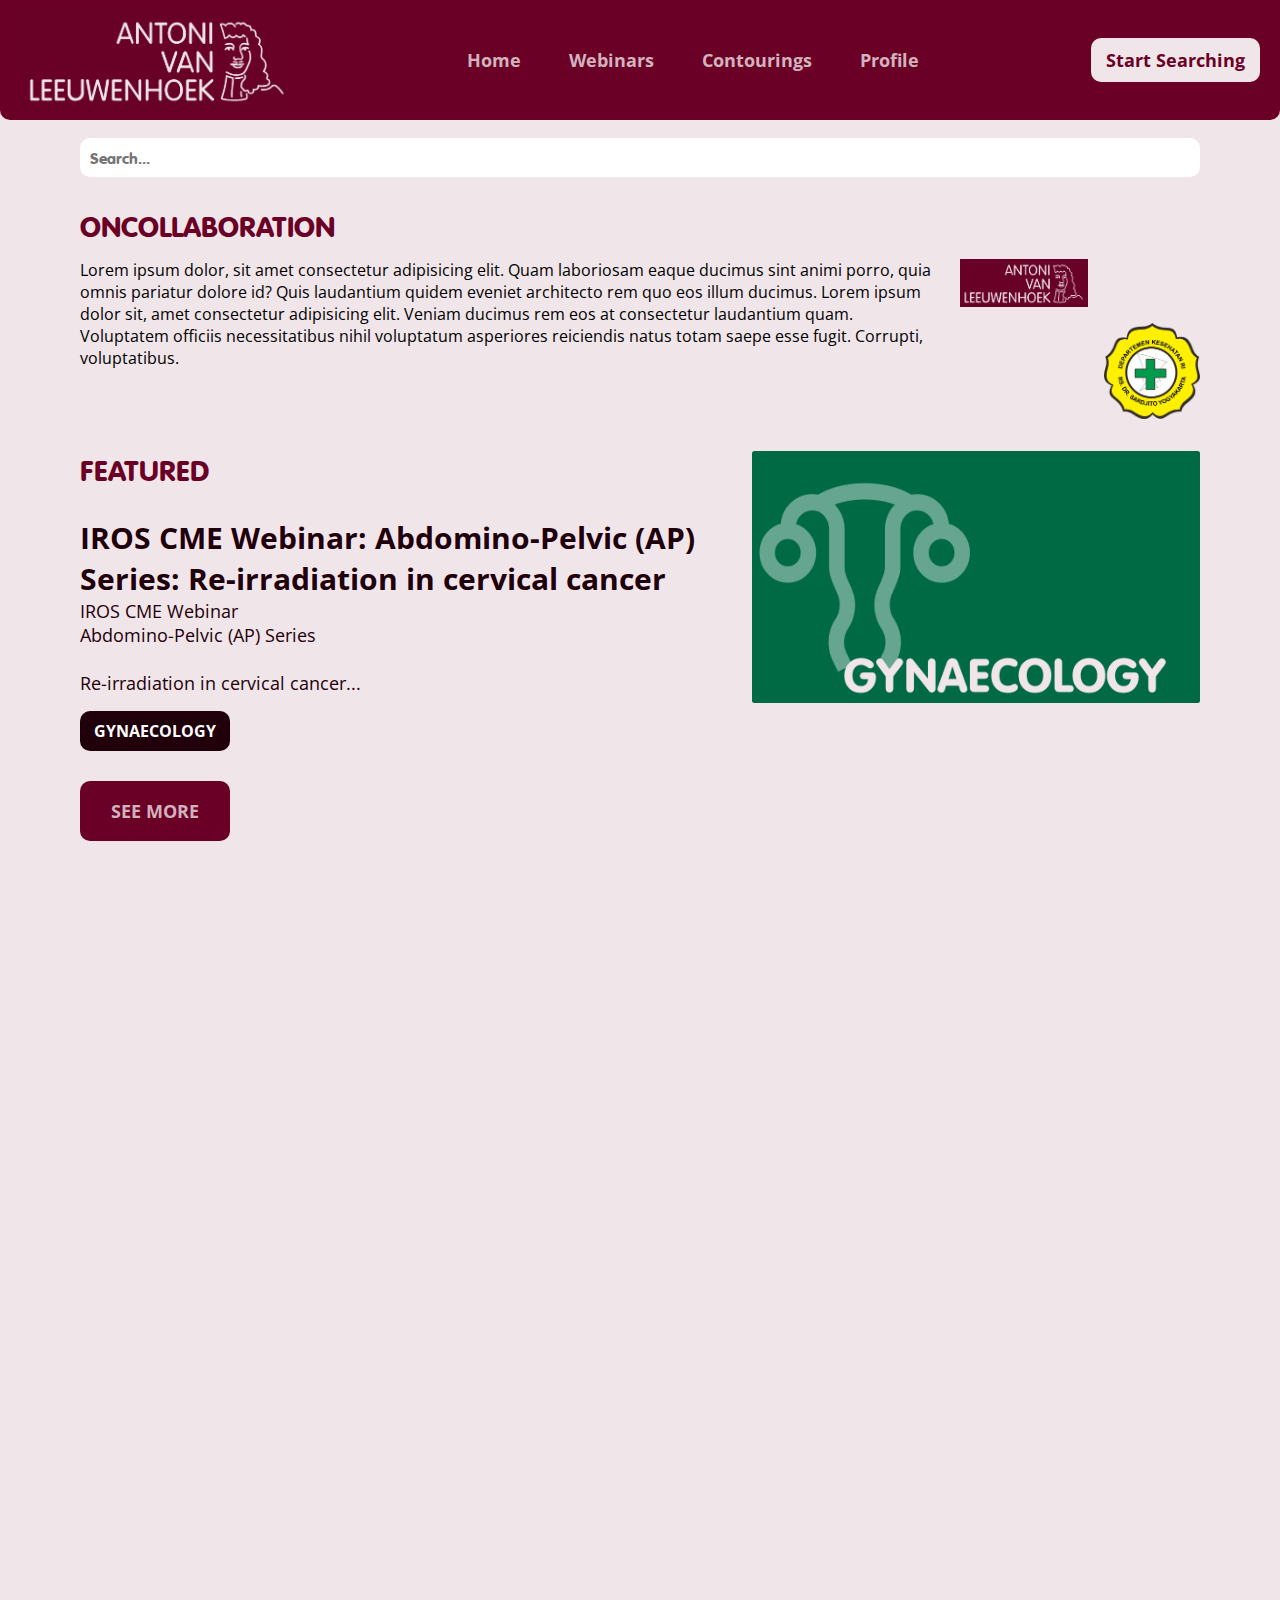
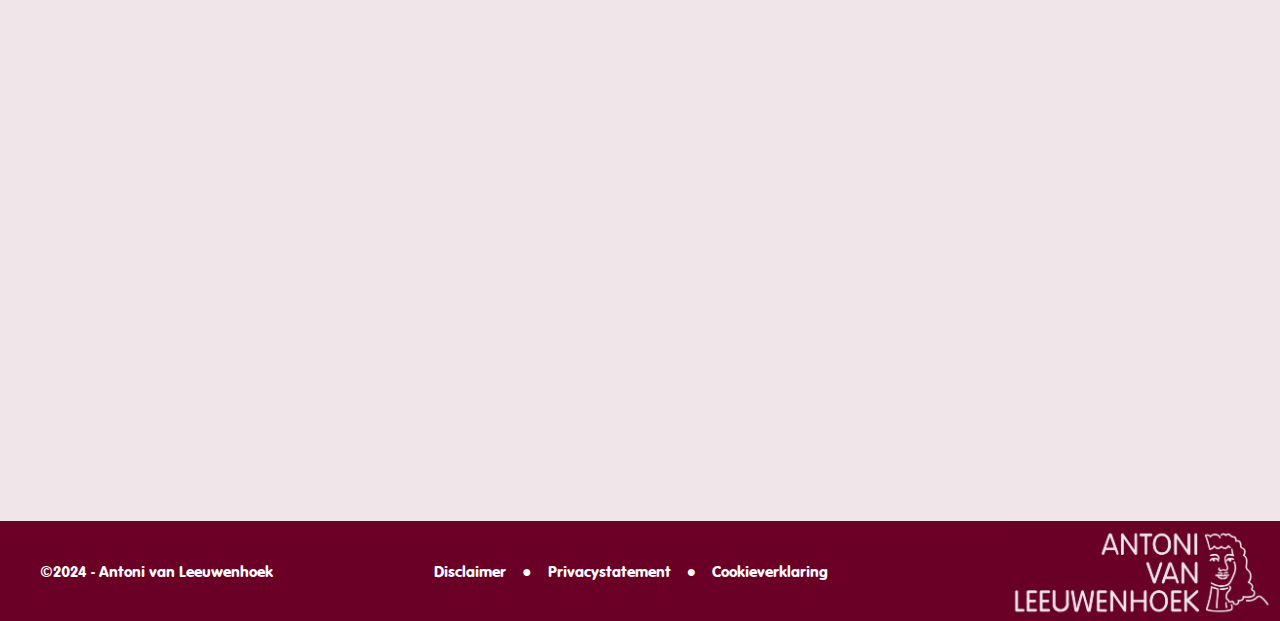
<file: index.html>
<!DOCTYPE html>
<html lang="nl">
  <head>
    <meta charset="UTF-8" />
    <meta name="viewport" content="width=device-width, initial-scale=1.0" />
    <title>Oncollaboration</title>
    <link rel="stylesheet" href="main.css" />
    <link rel="stylesheet" href="https://cdnjs.cloudflare.com/ajax/libs/font-awesome/6.0.0-beta3/css/all.min.css"/>
    <link rel="stylesheet" href="stylesheet.css">
    <link href="https://fonts.googleapis.com/css2?family=Open+Sans:ital,wght@0,300..800;1,300..800&display=swap" rel="stylesheet">
  </head> 

  <body>
    <header>
      <nav class="navbar">
            <img class="logo" src="IMG/logo.png" alt="logo">
          <ul class="navlist">
            <li><a href="index.html">Home</a></li>
            <li><a href="webinars.html">Webinars</a></li>
            <li><a href="#">Contourings</a></li>
            <li><a href="#">Profile</a></li>
          </ul>
            <button class="navbutton" href="#">Start Searching</button>
      </nav>
    </header>

    <!-- homepage mobile -->
    
    <main class="main-mobile">
      <h1 class="h1-mobile">OVERVIEW</h1>
      <form class="search" action="#">
        <label for="search"></label>
        <input class="searchbar" type="text" placeholder="Search...">
      </form>
      
      <section class="webinars-section">
        <h2>Webinars</h2>
        <div class="webinar">
          <div>
            <img class="webinar-img" src="IMG/webinargreen.png" alt="Webinar">
            <p class="overview-text">
              26th FARO Webinar: Updated management in glioma WHO grade 2-3
            </p>
            <p class="overview-name">
              William Breen, MD
            </p>
          </div>
          <div>
            <img class="webinar-img" src="IMG/webinarblue.png" alt="webinar">
            <p class="overview-text">
              TPL Group Updates & Exchange Forum: "Radiotherapy for Pediatric CNS - Germ Cell Tumors"
            </p>
            <p class="overview-name"> 
              Dr. John Lucas
            </p>
          </div>
        </div>
      </section>

      <button class="webinars-btn">SEE MORE</button>

      <section class="contourings-section">
        <h2>Contourings</h2>
        <div class="contourings">
          <div>
            <img class="contourings-img" src="IMG/contouring1.jpeg" alt="contourings">
            <p class="overview-text">
              IMA 4-32
            </p>
            <p class="overview-name">
              Prof. R.P. (Rob) Coppes, PhD
            </p>
          </div>
          <div>
            <img class="contourings-img" src="IMG/contouring2.jpeg" alt="contourings">
            <p class="overview-text">
              IMA 4-33
            </p>
            <p class="overview-name"> 
              Prof. R.P. (Rob) Coppes, PhD
            </p>
          </div>
        </div>
      </section>

      <button class="webinars-btn">SEE MORE</button>
      <!-- einde homepage mobile -->

      <!-- homepage desktop -->
      <section class="oncollaboration">
        <h2 class="featured-h2">ONCOLLABORATION</h2>
        <section class="oncollaboration-container">
          <article class="oncollaboration-text-container">
            <p class="oncollaboration-text">Lorem ipsum dolor, sit amet consectetur adipisicing elit. Quam laboriosam eaque ducimus sint animi porro, quia omnis pariatur dolore id? Quis laudantium quidem eveniet architecto rem quo eos illum ducimus. Lorem ipsum dolor sit, amet consectetur adipisicing elit. Veniam ducimus rem eos at consectetur laudantium quam. Voluptatem officiis necessitatibus nihil voluptatum asperiores reiciendis natus totam saepe esse fugit. Corrupti, voluptatibus.</p>
          </article>
          <div class="antonivanleeuwenhoek-logo">
            <img class="antonivanleeuwenhoek-logo-img" src="IMG/logo kopie.png" alt="antonivanleeuwenhoek-logo">
          </div>
          <div class="rsup-logo">
            <img class="rsup-logo-img" src="IMG/Rumah_Sakit_Umum_Pusat_Dr._Sardjito.webp" alt="rsup-logo">
          </div>
        </section>
      </section>

      <section class="featured">
        <article class="featured-text-container">
          <h2 class="featured-h2">FEATURED</h2>
          <p class="featured-text">
            IROS CME Webinar: Abdomino-Pelvic (AP) Series: Re-irradiation in cervical cancer
          </p>
          <p class="featured-name">
            IROS CME Webinar<br>
            Abdomino-Pelvic (AP) Series<br><br>
            Re-irradiation in cervical cancer...
          </p>
        </article>
    
        <div class="button-container">
          <button class="featured-btn">GYNAECOLOGY</button>
          <button class="featured-btn2">SEE MORE</button>
        </div>
    
        <img class="image-container" src="IMG/gynaecology.png" alt="gynaecology">
      </section>

      <!-- <section class="category-container">
        <button href="">ALL</button>
        <button href="">BREAST</button>
        <button href="">GASTROINTESTINAL</button>
        <button href="">GYNAECOLOGY</button>
        <button href="">HEAD & NECK</button>
        <button href="">LUNG</button>
        <button href="">NEURO-ONCOLOGY</button>
        <button href="">PROSTATE</button>
        <button href="">UROLOGY</button>
      </section> -->
    </main>

    <footer class="desktop-footer">
      <p class="copyright">©2024 - Antoni van Leeuwenhoek</p>
      <ul class="info-list">
        <li>Disclaimer</li>
        <li>Privacystatement</li>
        <li>Cookieverklaring</li>
      </ul>
      <img class="logo" src="IMG/logo.png" alt="logo">
    </footer>

    <footer class="mobile-footer">
      <section class="sticky-footer">
        <nav class="footer-menu">
          <div class="nav-item home">
            <a href="index.html" class="active">
              <i class="fa fa-home"></i>
              <span>Home</span>
            </a>
          </div>
          <div class="nav-item webinars">
            <a href="webinars.html">
              <i class="fa-solid fa-chalkboard-user"></i>
              <span>Webinars</span>
            </a>
          </div>
          <div class="nav-item contouring">
            <a href="contouring.html">
              <i class="fa-solid fa-stethoscope"></i>
              <span>Contouring</span>
            </a>
          </div>
          <div class="nav-item profile">
            <a href="profile.html">
              <i class="fa-solid fa-user"></i>
              <span>Profile</span>
            </a>
          </div>
        </nav>
      </section>
    </footer>

    <script src="script.js"></script>
    
  </body>
</html>
</file>
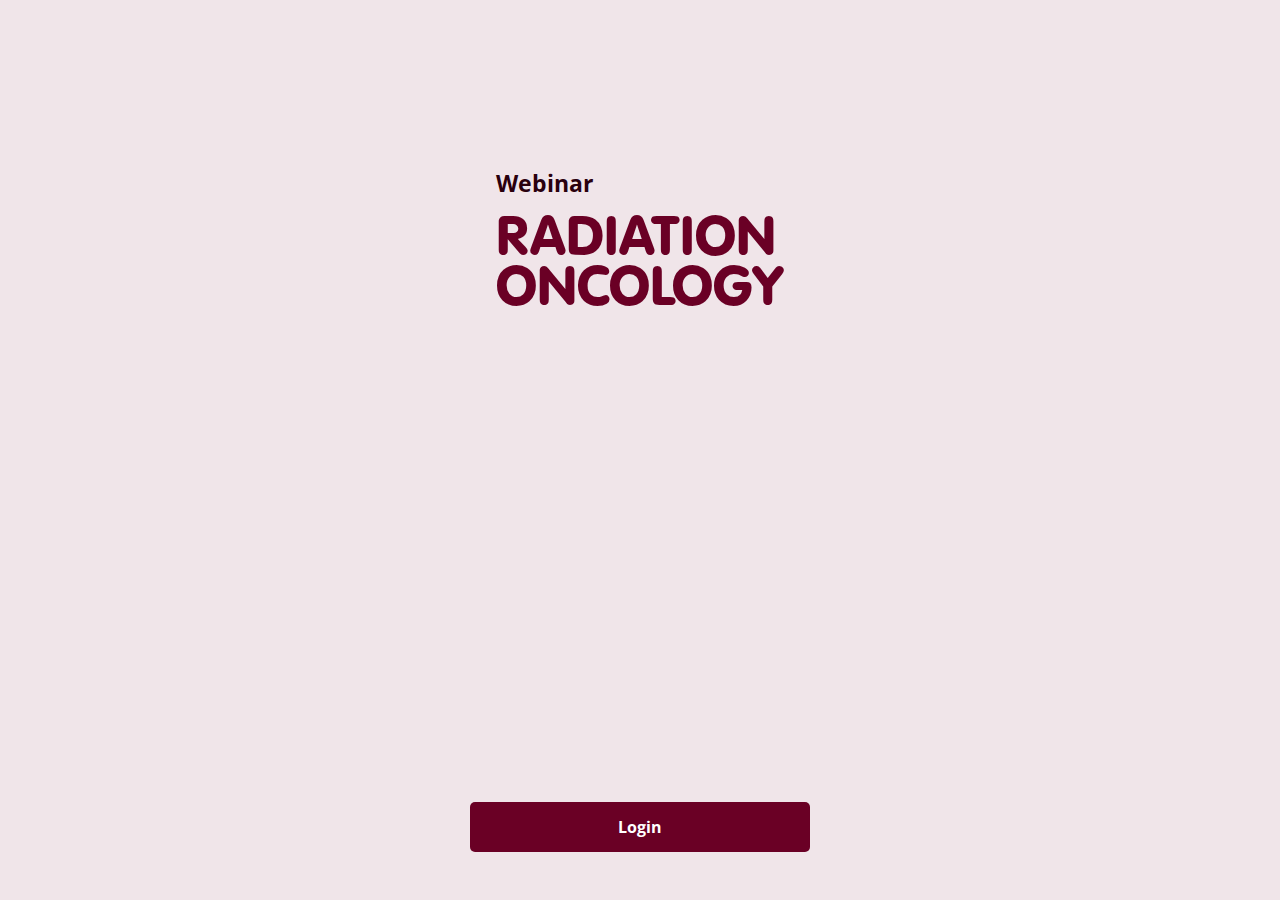
<file: login.html>
<!DOCTYPE html>
<html lang="nl">
<head>
    <meta charset="UTF-8">
    <meta name="viewport" content="width=device-width, initial-scale=1.0">
    <title>Document</title>
    <link rel="stylesheet" href="main.css">
    <link rel="stylesheet" href="stylesheet.css">
    <link rel="stylesheet" href="https://cdnjs.cloudflare.com/ajax/libs/font-awesome/6.0.0-beta3/css/all.min.css"/>
    <link href="https://fonts.googleapis.com/css2?family=Open+Sans:ital,wght@0,300..800;1,300..800&display=swap" rel="stylesheet">
</head>
<body>
<section class="login">
    <section class="login-home-section">
        <h1>RADIATION<br>ONCOLOGY</h1>
    </section>
    <button id="login" class="login-home-btn">Login</button>
</section>

    
    <dialog id="sign-in-dialog">
       <section class="sign-in active">
            <form action="index.html" method="dialog">
                <button id="close-dialog" aria-label="Close">✕</button>
                <h2>Sign in</h2>
                <label for="email">Email</label>
                <input type="email" id="email" name="email" placeholder="Johnsmith@hva.nl" required>
                <label for="password">Password</label>
                <input type="password" id="password" name="password" placeholder="*******" required>
                <button type="submit">Sign in</button>
                <div class="divider">
                    <span>Or</span>
                </div>
                <p>No account? <a id="signup-link">Create one</a></p>
            </form> 
            <!-- <button id="google-signin"><svg xmlns="http://www.w3.org/2000/svg" height="24" viewBox="0 0 24 24" width="24"><path d="M22.56 12.25c0-.78-.07-1.53-.2-2.25H12v4.26h5.92c-.26 1.37-1.04 2.53-2.21 3.31v2.77h3.57c2.08-1.92 3.28-4.74 3.28-8.09z" fill="#4285F4"/><path d="M12 23c2.97 0 5.46-.98 7.28-2.66l-3.57-2.77c-.98.66-2.23 1.06-3.71 1.06-2.86 0-5.29-1.93-6.16-4.53H2.18v2.84C3.99 20.53 7.7 23 12 23z" fill="#34A853"/><path d="M5.84 14.09c-.22-.66-.35-1.36-.35-2.09s.13-1.43.35-2.09V7.07H2.18C1.43 8.55 1 10.22 1 12s.43 3.45 1.18 4.93l2.85-2.22.81-.62z" fill="#FBBC05"/><path d="M12 5.38c1.62 0 3.06.56 4.21 1.64l3.15-3.15C17.45 2.09 14.97 1 12 1 7.7 1 3.99 3.47 2.18 7.07l3.66 2.84c.87-2.6 3.3-4.53 6.16-4.53z" fill="#EA4335"/><path d="M1 1h22v22H1z" fill="none"/></svg>Sign in with Google</button> -->
        </section>
        <section class="sign-up">
            <form method="dialog">
                <button id="close-dialog" aria-label="Close">✕</button>
                <h2>Sign up</h2>
                <label for="firstname">First name</label>
                <input type="firstname" name="firstname" placeholder="John">
                <label for="lastname">Last name</label>
                <input type="lastname" name="lastname" placeholder="Smith" >
                <label for="email">Email</label>
                <input type="email" name="email" placeholder="Johnsmith@hva.nl">
                <label for="password">Password</label>
                <input type="password" id="password" name="password" placeholder="*******">
                <label for="confirmpassword">Confirm password</label>
                <input type="password" id="confirmpassword" name="confirmpassword" placeholder="*******" >
                <button type="submit">Sign up</button>
                <div class="divider">
                    <span>Or</span>
                </div>
                <p>Already have a account? <a id="signin-link">Sign in</a></p>
            </form>
            <!-- <button id="google-signin"><svg xmlns="http://www.w3.org/2000/svg" height="24" viewBox="0 0 24 24" width="24"><path d="M22.56 12.25c0-.78-.07-1.53-.2-2.25H12v4.26h5.92c-.26 1.37-1.04 2.53-2.21 3.31v2.77h3.57c2.08-1.92 3.28-4.74 3.28-8.09z" fill="#4285F4"/><path d="M12 23c2.97 0 5.46-.98 7.28-2.66l-3.57-2.77c-.98.66-2.23 1.06-3.71 1.06-2.86 0-5.29-1.93-6.16-4.53H2.18v2.84C3.99 20.53 7.7 23 12 23z" fill="#34A853"/><path d="M5.84 14.09c-.22-.66-.35-1.36-.35-2.09s.13-1.43.35-2.09V7.07H2.18C1.43 8.55 1 10.22 1 12s.43 3.45 1.18 4.93l2.85-2.22.81-.62z" fill="#FBBC05"/><path d="M12 5.38c1.62 0 3.06.56 4.21 1.64l3.15-3.15C17.45 2.09 14.97 1 12 1 7.7 1 3.99 3.47 2.18 7.07l3.66 2.84c.87-2.6 3.3-4.53 6.16-4.53z" fill="#EA4335"/><path d="M1 1h22v22H1z" fill="none"/></svg>Sign in with Google</button> -->
        </section>
    </dialog>
    <script src="script.js"></script>
</body>
</html>
</file>
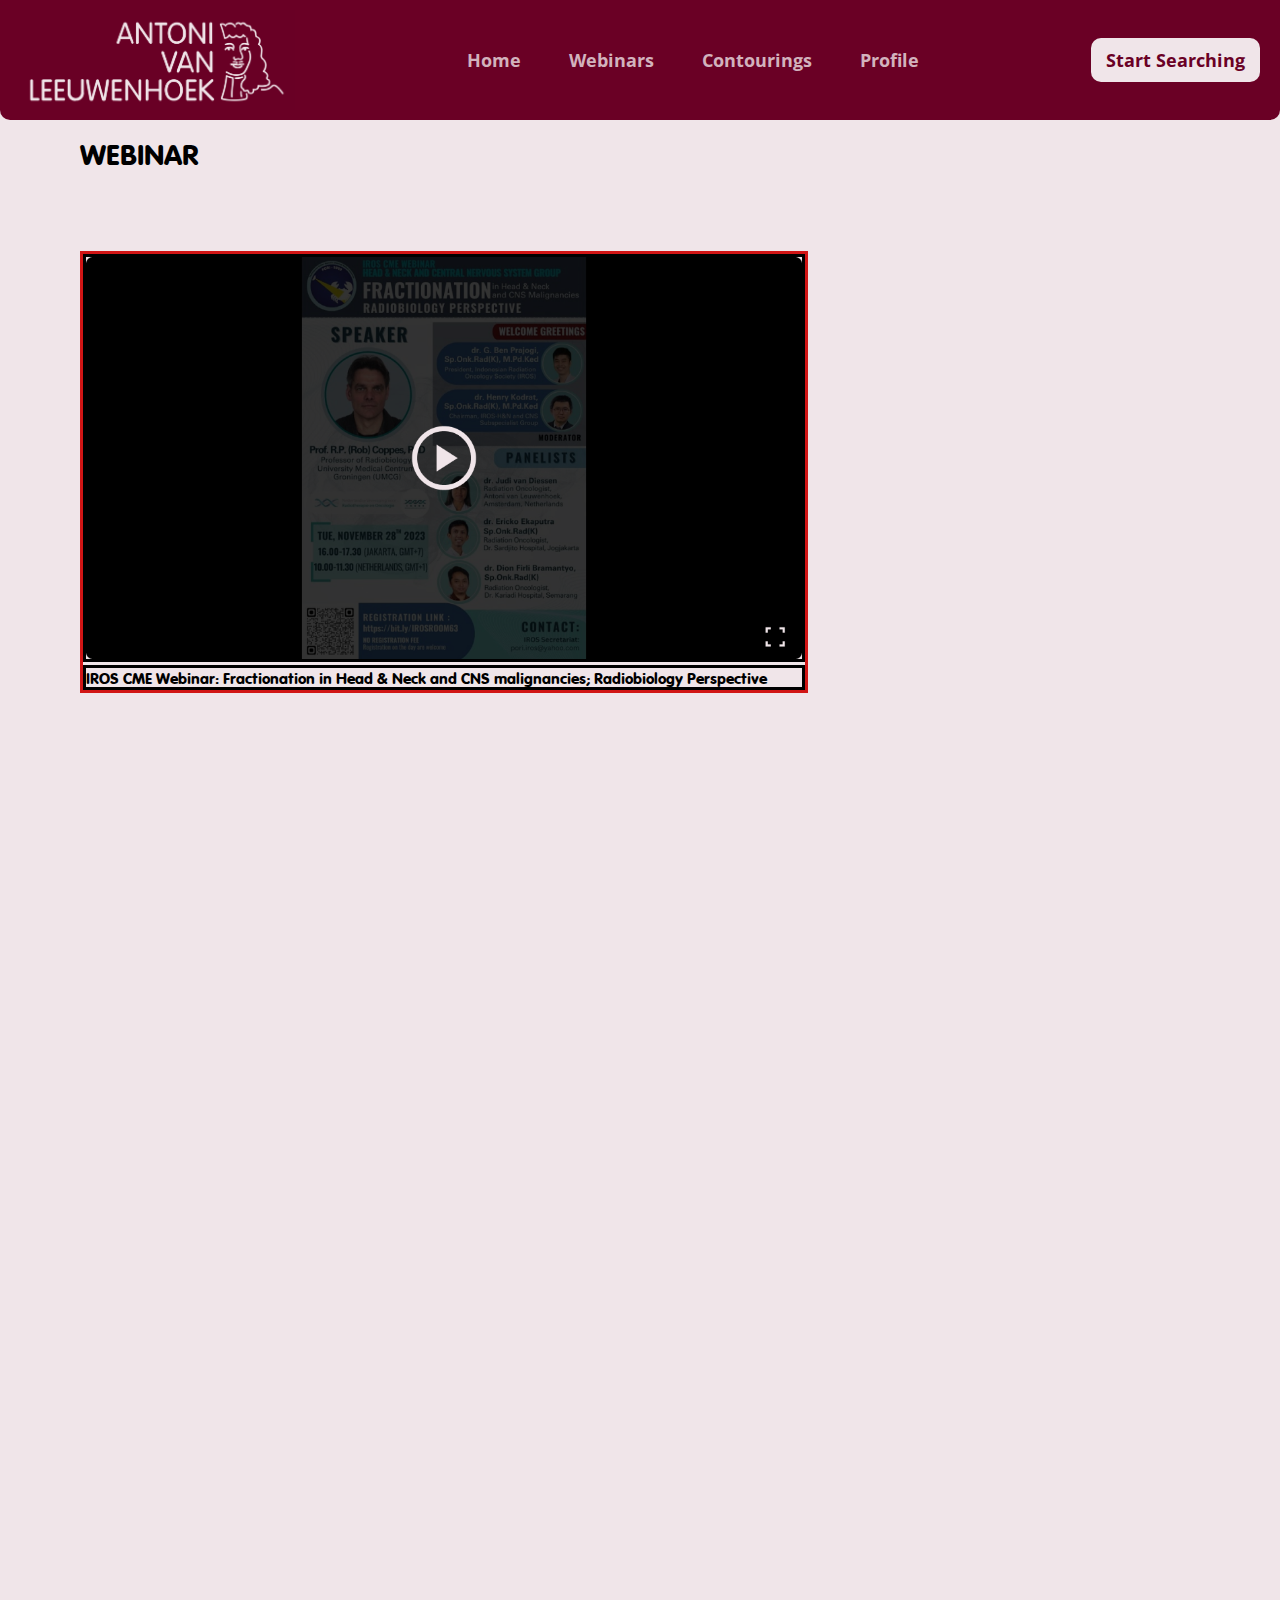
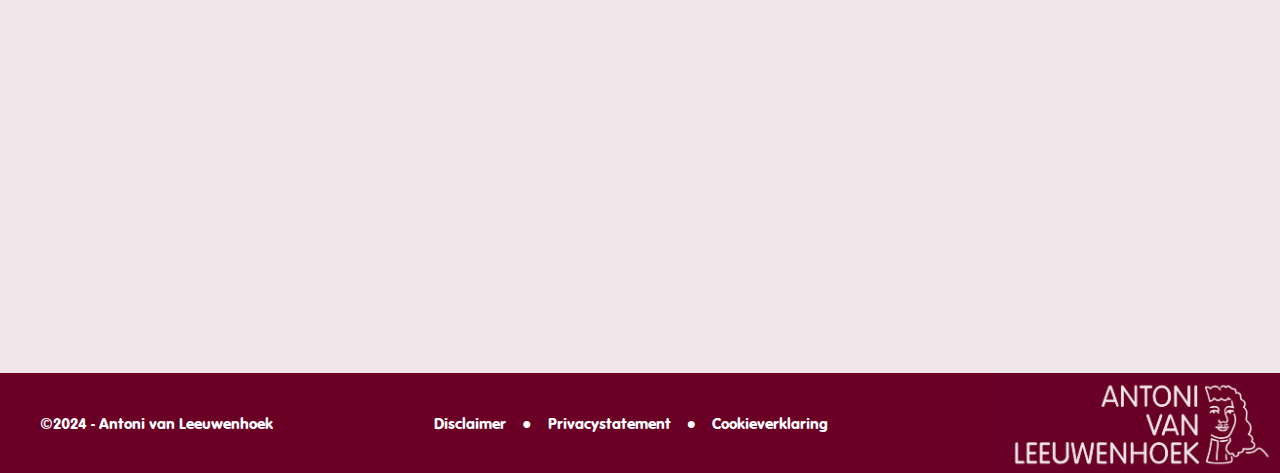
<file: webinarDetail.html>
<!DOCTYPE html>
<html lang="nl">
<head>
    <meta charset="UTF-8">
    <meta name="viewport" content="width=device-width, initial-scale=1.0">
    <title>Webinars</title>
    <link rel="stylesheet" href="main.css">
    <link rel="stylesheet" href="https://cdnjs.cloudflare.com/ajax/libs/font-awesome/6.0.0-beta3/css/all.min.css"/>
    <link href="https://fonts.googleapis.com/css2?family=Open+Sans:ital,wght@0,300..800;1,300..800&display=swap" rel="stylesheet">
    <link rel="stylesheet" href="stylesheet.css">
</head>
<body>
    <header>
        <nav class="navbar">
              <img class="logo" src="IMG/logo.png" alt="logo">
            <ul class="navlist">
              <li><a href="index.html">Home</a></li>
              <li><a href="webinars.html">Webinars</a></li>
              <li><a href="#">Contourings</a></li>
              <li><a href="#">Profile</a></li>
            </ul>
              <button class="navbutton" href="#">Start Searching</button>
        </nav>
    </header>

    <main>
        <h1 class="h1-mobile">WEBINAR</h1>
        <section class="webinar-detail">
            <div class="webinar-vid-container">
                <img class="webinar-vid" src="IMG/WEBINARVID.png" alt="webinar video">
                <p>IROS CME Webinar: Fractionation in Head & Neck and CNS malignancies; Radiobiology Perspective</p>
            </div>
            
        </section>
    </main>

    <footer class="mobile-footer">
      <section class="sticky-footer">
        <nav class="footer-menu">
          <div class="nav-item home">
            <a href="index.html">
              <i class="fa fa-home"></i>
              <span>Home</span>
            </a>
          </div>
          <div class="nav-item webinars">
            <a href="webinars.html" class="active">
              <i class="fa-solid fa-chalkboard-user"></i>
              <span>Webinars</span>
            </a>
          </div>
          <div class="nav-item contouring">
            <a href="contouring.html">
              <i class="fa-solid fa-stethoscope"></i>
              <span>Contouring</span>
            </a>
          </div>
          <div class="nav-item profile">
            <a href="profile.html">
              <i class="fa-solid fa-user"></i>
              <span>Profile</span>
            </a>
          </div>
        </nav>
      </section>
    </footer>

    <footer class="desktop-footer">
        <p class="copyright">©2024 - Antoni van Leeuwenhoek</p>
        <ul class="info-list">
          <li>Disclaimer</li>
          <li>Privacystatement</li>
          <li>Cookieverklaring</li>
        </ul>
        <img class="logo" src="IMG/logo.png" alt="logo">
    </footer>  

    <script src="script.js"></script>

</body>
</html>
</file>
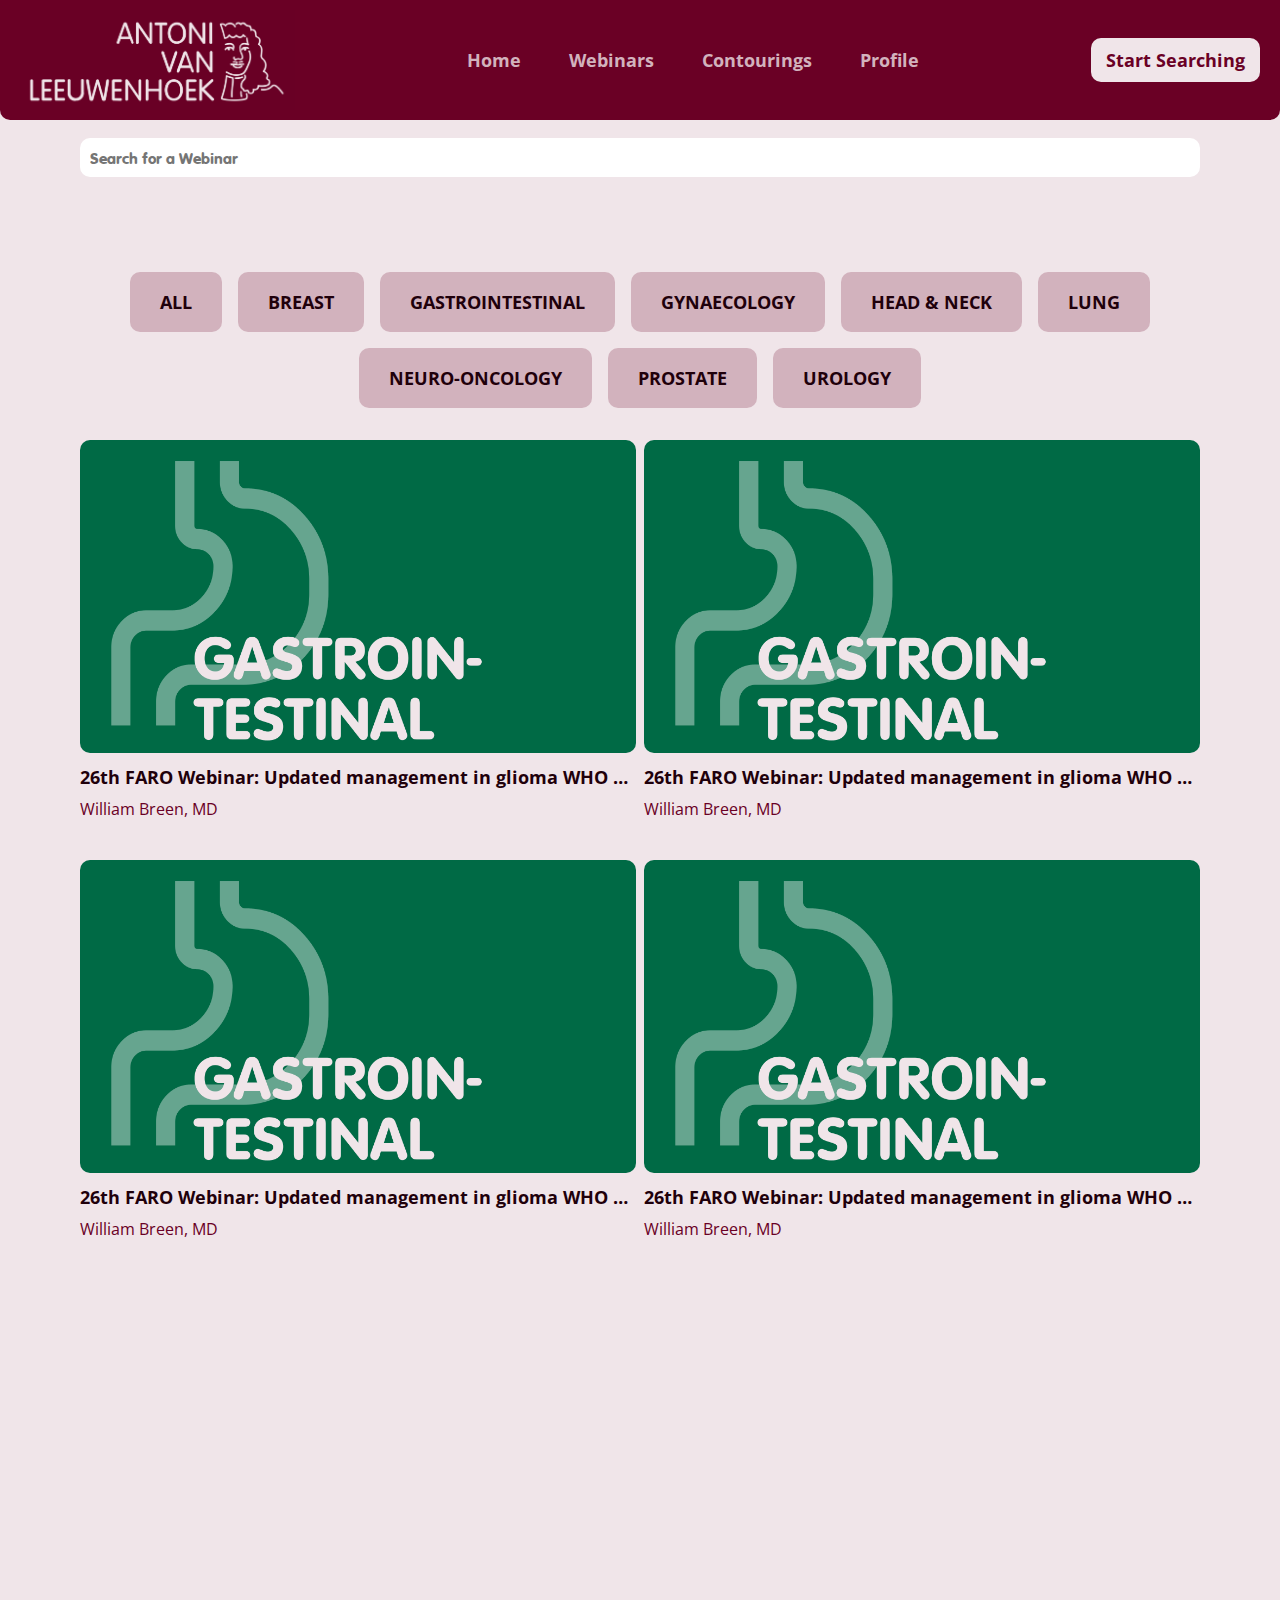
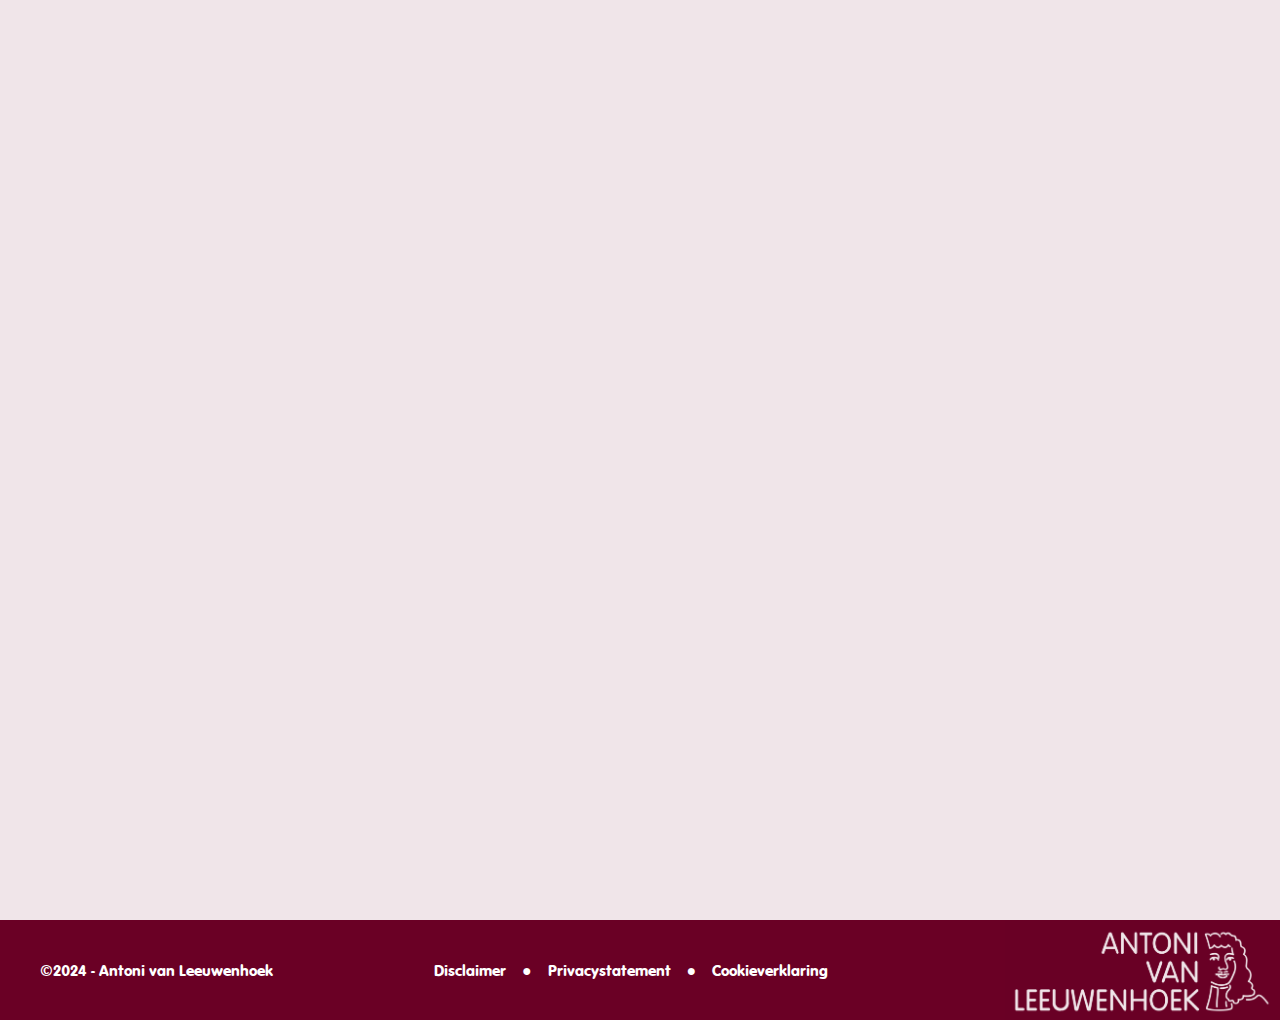
<file: webinars.html>
<!DOCTYPE html>
<html lang="nl">
<head>
    <meta charset="UTF-8">
    <meta name="viewport" content="width=device-width, initial-scale=1.0">
    <title>Webinars</title>
    <link rel="stylesheet" href="main.css">
    <link rel="stylesheet" href="https://cdnjs.cloudflare.com/ajax/libs/font-awesome/6.0.0-beta3/css/all.min.css"/>
    <link href="https://fonts.googleapis.com/css2?family=Open+Sans:ital,wght@0,300..800;1,300..800&display=swap" rel="stylesheet">
    <link rel="stylesheet" href="stylesheet.css">
</head>
<body>
    <header>
        <nav class="navbar">
              <img class="logo" src="IMG/logo.png" alt="logo">
            <ul class="navlist">
              <li><a href="index.html">Home</a></li>
              <li><a href="webinars.html">Webinars</a></li>
              <li><a href="#">Contourings</a></li>
              <li><a href="#">Profile</a></li>
            </ul>
              <button class="navbutton" href="#">Start Searching</button>
        </nav>
    </header>

    <main class="webinar-main">
      <h1 class="h1-mobile">WEBINARS</h1>
        <form class="search" action="#">
            <label for="search"></label>
            <input class="searchbar" type="search" placeholder="Search for a Webinar">
        </form>

        <section class="category-container">
          <button href="">ALL</button>
          <button href="">BREAST</button>
          <button href="">GASTROINTESTINAL</button>
          <button href="">GYNAECOLOGY</button>
          <button href="">HEAD & NECK</button>
          <button href="">LUNG</button>
          <button href="">NEURO-ONCOLOGY</button>
          <button href="">PROSTATE</button>
          <button href="">UROLOGY</button>
        </section>

        <section class="webinar-all">
          <div class="webinar-img-1">
            <a href="webinarDetail.html">
              <img class="webinar-all-img" src="IMG/webinargreen.png" alt="Webinar">
            </a>
            <p class="overview-text">26th FARO Webinar: Updated management in glioma WHO grade 2-3</p>
            <p class="overview-name">William Breen, MD</p>
          </div>
          <div class="webinar-img-2">
            <img  class="webinar-all-img" src="IMG/webinargreen.png" alt="Webinar">
            <p class="overview-text">26th FARO Webinar: Updated management in glioma WHO grade 2-3</p>
            <p class="overview-name">William Breen, MD</p>
          </div>
          <div class="webinar-img-3">
            <a>
              <img class="webinar-all-img" src="IMG/webinargreen.png" alt="Webinar">
            </a>
            <p class="overview-text">26th FARO Webinar: Updated management in glioma WHO grade 2-3</p>
            <p class="overview-name">William Breen, MD</p>
          </div>
          <div class="webinar-img-4">
            <img  class="webinar-all-img" src="IMG/webinargreen.png" alt="Webinar">
            <p class="overview-text">26th FARO Webinar: Updated management in glioma WHO grade 2-3</p>
            <p class="overview-name">William Breen, MD</p>
          </div>
        </section>
    </main>

    <footer class="mobile-footer">
      <section class="sticky-footer">
        <nav class="footer-menu">
          <div class="nav-item home">
            <a href="index.html">
              <i class="fa fa-home"></i>
              <span>Home</span>
            </a>
          </div>
          <div class="nav-item webinars">
            <a href="webinars.html" class="active">
              <i class="fa-solid fa-chalkboard-user"></i>
              <span>Webinars</span>
            </a>
          </div>
          <div class="nav-item contouring">
            <a href="contouring.html">
              <i class="fa-solid fa-stethoscope"></i>
              <span>Contouring</span>
            </a>
          </div>
          <div class="nav-item profile">
            <a href="profile.html">
              <i class="fa-solid fa-user"></i>
              <span>Profile</span>
            </a>
          </div>
        </nav>
      </section>
    </footer>

    <footer class="desktop-footer">
        <p class="copyright">©2024 - Antoni van Leeuwenhoek</p>
        <ul class="info-list">
          <li>Disclaimer</li>
          <li>Privacystatement</li>
          <li>Cookieverklaring</li>
        </ul>
        <img class="logo" src="IMG/logo.png" alt="logo">
    </footer>  

    <script src="script.js"></script>

</body>
</html>
</file>
<file: main.css>
*{
    margin: 0;
    padding: 0;
    box-sizing: border-box;
    text-decoration: none;
    font-family:  var(--vag-rund);
}

html{
    height: -webkit-fill-available;
}

body{
    background-color: var(--lightred);
}

main{
    height: auto;
    margin-left: 5em;
    margin-right: 5em;
}

header{
    border-radius: 0px 0px 10px 10px;
    background-color: var(--darkred);
    width: 100%;
    display: flex;
    justify-content: space-between;
    padding: 10px 20px;
    flex-wrap: wrap;
}

header > nav > ul > li >a:hover{
    color: var(--accentred);
}

.logo{
    height: 100px;
}

.navbar{
    display: flex;
    align-items: center;
    width: 100%;
    justify-content: space-between;
}
    
.navlist{
    display: flex;
    justify-content: center;
    align-items: center;
    gap: 3em;
    flex-grow: 1;
}

.navbutton{
    margin-left: auto;
    padding: 10px 15px;
    background-color: var(--lightred);
    color: var(--darkred);
    border-radius: 10px;
    border: none;
    min-height: 43px;
    font-size: 18px;
    font-weight: var(--bold);
    font-family: var(--open-sans);
}

li{
    list-style: none;
}

li a{
    color:var(--accentred);
    font-size: 18px;
    font-weight: var(--bold);
    font-family: var(--open-sans);
}

.nav-toggle {
    display: none;
    flex-direction: column;
    cursor: pointer;
}

.bar {
    height: 3px;
    width: 25px;
    background-color: var(--white);
    margin: 3px 0;
}

h1{
    margin-top: 0.5em;
    font-weight: var(--light);
    font-size: 30px;
}

h2{
    font-size: 20px;
    font-weight: var(--light);
}

.webinar{
    border-radius: 10px;
}

.overview-text{
    font-weight: var(--bold);
    font-size: 18px;
    line-height: 18px;
    font-family: var(--open-sans);
    color: var(--black);
    margin-bottom: 0.5em;
    margin-top: 0.5em;
}

.overview-name{
    font-family: var(--open-sans);
    color: var(--darkred);
    font-weight: var(--light);
    font-size: 16px;
}

/* searchbar */
.search{
    display: flex;
    justify-content: center;
    align-items: center;
    margin-top: 1em;
    margin-bottom: 1em;
}

.searchbar{
    padding: 10px;
    font-size: 16px;
    width: 100%;
    border: none;
    border-radius: 10px;
}

.webinar{
    display: flex;
    flex-direction: row;
    overflow-x: scroll;
    gap: 1em;
    margin-top: 1em;
}

/* homepage mobile */
.webinar-img{
    border-radius: 10px;
    height: 155px;
    width: 270px;
}

.webinars-btn{
    color: var(--white);
    background-color: var(--darkred);
    border-radius: 5px;
    padding:5px 43px 5px 43px;
    float: right;
    margin-top: 1em;
    border: none;
    font-weight: var(--bold);
    font-family: var(--open-sans);
}

.overview-text{
    font-weight: var(--bold);
    font-size: 18px;
    line-height: 18px;
    font-family: var(--open-sans);
    color: var(--black);
    margin-bottom: 0.5em;
    margin-top: 0.5em;
}

.overview-name{
    font-family: var(--open-sans);
    color: var(--darkred);
    font-weight: var(--light);
    font-size: 16px;
}

.contourings-section{
    margin-top: 4em;
}
.contourings{
    display: flex;
    flex-direction: row;
    gap: 1em;
    margin-top: 1em;
}

.contourings-img{
    border-radius: 10px;
    height: 155px;
}

.webinars-btn{
    color: var(--white);
    background-color: var(--darkred);
    border-radius: 5px;
    padding:5px 43px 5px 43px;
    float: right;
    margin-top: 1em;
    border: none;
    font-weight: var(--bold);
    font-family: var(--open-sans);
}

/* desktophomepage */

.oncollaboration-container{
    margin-top: 1em;
    margin-bottom: 2em;
    display: grid;
    grid-template-columns: 1fr;
    grid-template-rows: 0.5fr 0.5fr;
    gap: 1em;
}

.oncollaboration-text{
    font-family:  var(--open-sans);
}

.antonivanleeuwenhoek{
    width: 10em;
    height: 6em;
}

.rsup{
    width: 10em;
    height: 6em;
}

.rsup-container{
    grid-column: 3/4;
    grid-row: 1/2;
    display: flex;
    justify-content: center;
}

.antonivanleeuwenhoek-container{
    grid-column: 2/3;
    grid-row: 1/2;
    display: flex;
    justify-content: center;
}

.antonivanleeuwenhoek-logo-img{
    width: 8em;
    height: 3em;
}

.rsup-logo-img{
    width: 6em;
    height: 6em;
}

.antonivanleeuwenhoek-logo{
    display: flex;
    justify-content: center;
}
.rsup-logo{
    grid-column: 3/4;
    grid-row: 2/3;
    display: flex;
    justify-content: center;
}

.oncollaboration-text-container{
    grid-column: 1/2;
    grid-row: 1/3;
}


.featured{
    display: grid;
    grid-template-columns: 1.5fr 1fr;
    grid-template-rows: 1fr 0.5fr;
}

.featured-text-container{
    grid-row: 1/2;
    margin-bottom: 1em;
}

.button-container{
    grid-row: 2/3;
    display: flex;
    flex-direction: column;
    /* justify-content: space-between; */
    /* margin-top: 3em; */
}

.image-container{
    grid-column: 2/5;
    grid-row: 1/2;
    max-width: 100%;
}

.featured-h2{
    font-size: 30px;
    font-weight: var(--light);
    color: var(--darkred);
}

.featured-text{
    font-family: var(--open-sans);
    font-weight: var(--bold);
    font-size: 30px;
    color: var(--black);
    margin-top: 1em;
    max-width: 650px;
}

.featured-name{
    font-family: var(--open-sans);
    font-weight: var(--light);
    font-size: 18px;
    color: var(--black);
}

.gynaecology-img{
    object-fit: contain;
    border-radius: 10px;
    max-width: 60%;
    display: block;
}

.featured-btn{
    width: 150px;
    height: 40px;
    background-color: var(--black);
    color: var(--white);
    border-radius: 10px;
    border: none;
    font-size: 16px;
    font-weight: var(--bold);
    font-family: var(--open-sans);
}

.featured-btn2{
    color: var(--accentred);
    background-color: var(--darkred);
    border-radius: 10px;
    border: none;
    font-weight: var(--bold);
    font-family: var(--open-sans);
    width: 150px;
    height: 60px;
    font-size: 18px;
    margin-top: auto;
}

.category-container > button{
    color: var(--black);
    background-color: var(--accentred);
    border-radius: 10px;
    padding:16px 30px 16px 30px;
    border: none;
    font-weight: var(--bold);
    font-family: var(--open-sans);
    height: 60px;
    font-size: 18px;
    text-align: center;
}

.category-container{
    display: flex;
    flex-wrap: wrap;
    justify-content: center;
    gap: 1em;
    margin-top: 5em;
}

.category-container > a:hover{
    background-color: var(--darkred);
    color: var(--accentred);
}


/* footer */
.desktop-footer{
    background-color: var(--darkred);
    display: flex;
    justify-content: space-between;
    color: var(--white);
    flex-wrap: wrap;
}

.info-list{
    display: flex;
    justify-content:center;
    gap: 1em;
    margin-top: 2.5em;
    margin-bottom: 2.5em;
    margin-right: 1em;
}

.info-list li:first-of-type::after{
    content: "●";
    margin-left: 1em;
}

.info-list li:nth-of-type(2)::after{
    content: "●";
    margin-left: 1em;
}

.copyright{
    margin-top: 2.5em;
    margin-bottom: 2.5em;
    margin-left: 2.5em;
}

/* footer */
.mobile-footer{
    position: sticky;
    margin-bottom: 0;
    margin-top: 100%;
    display: flex;
    justify-content: center;
    align-items: center;
    padding-top: 2rem;
    padding-bottom: 2rem;
}

.footer-menu{
    display: flex;
    align-items: center;
    padding: 0;
    gap: 2em;
    list-style: none;
    font-style: none;
}

.footer-menu a{
    text-decoration: none;
    color: inherit;
}

.footer-menu a.active {
    color: var(--darkred); /* Actieve kleur */
}

.sticky-footer {
    position: fixed;
    bottom: 0;
    width: 100%;
    background-color: var(--white);
    display: flex;
    justify-content: space-around;
    padding: 10px 0;
    box-shadow: 0 -2px 5px rgba(0, 0, 0, 0.1);
    z-index: 1000; 
}
  
.sticky-footer .nav-item {
    text-align: center;
    color: #6a6a6a
}
  
.sticky-footer .nav-item img {
    width: 24px; 
    height: 24px;
}
  
.sticky-footer .nav-item span {
    display: block;
    font-size: 12px;
    margin-top: 4px;
}

.desktop-footer{
    margin-top: 100%;
    
}

@media (min-width: 600px){
    .footer-menu{
        gap: 5em;
    }
}

@media (max-width: 960px){
    .desktop-footer {
        display: none; 
    }

    .oncollaboration{
        display: none;
    }

    .featured{
        display: none;
    }

    .category-container{
        display: flex;
        flex-wrap: nowrap;
        justify-content: center;
        overflow: scroll;
        scroll-snap-type: mandatory;
        gap: 1em;
        margin-top: 2em;
    }

    
    /* .category-container::after {
        content: '';
        display: flex;
        width: 30px;
        height: 100%;
        right: 0;
        position: absolute;
        z-index: 9999999;
        margin-left: auto;
        top: 0;
        background: linear-gradient(to right, rgba(255, 255, 255, 0) 0, var(--lightred) 40%, var(--lightred) 70%);
    } */
    

    .category-container::-webkit-scrollbar {
            display: none;
        }
    
    .category-container > button{
        display: flex;
        justify-content: center;
        align-items: center;
        color: var(--black);
        background-color: var(--accentred);
        border-radius: 10px;
        padding:8px 15px 8px 15px;
        border: none;
        font-weight: var(--bold);
        font-family: var(--open-sans);
        /* min-width: 110px; */
        height: 30px;
        font-size: 16px;
        text-align: center;
        white-space: nowrap;
    }

    main{
        margin-left: 1em;
        margin-right: 1em;
    }

    header {
        display: none;
    }
} 


@media (min-width: 960px) {
    .mobile-footer {
        display: none; 
    }

    .main-mobile > h1{
        display: none;
    }

    .webinar-main > h1{
        display: none;
    }

    .webinars-section, .contourings-section, .webinars-btn{
        display: none;
    }

}

/* webinar */
.webinar-all{
    /* border: solid rgb(254, 254, 254); */
    margin-top: 2em;
    display:flex;
    flex-wrap: wrap;
    gap: 0.5em;
}

.webinar-img-1, .webinar-img-2, .webinar-img-3, .webinar-img-4{
    /* border: solid rgb(227, 227, 227); */
    width:calc( (100% - .5em) / 2 );;
}

.webinar-img-1, .webinar-img-2{
    margin-bottom: 2em;
}

.webinar-all-img{
    width: 100%;
    border-radius: 10px;
}

.webinar-img-1 > .overview-text,
.webinar-img-2 > .overview-text,
.webinar-img-3 > .overview-text,
.webinar-img-4 > .overview-text{
    overflow:hidden;
    white-space: nowrap;
    line-height: initial;
    text-overflow: ellipsis;
}

.webinar-vid-container{
    margin-top: 5em;
    border: rgb(209, 21, 21) solid;
    max-width: 65%;
}

.webinar-vid-container img{
    max-width: 100%;
    border: black solid;
}

.webinar-vid-container p{
    border: solid black;
    max-width: 100%;
}




/* loginpage */
.login{
    display: flex;
    flex-direction: column;
    justify-content: space-between;
    min-height: 100svh;
    background-color: var(--lightred);
    padding: 8rem 1rem 3rem;
}

.login-home-section > h1{
    color: var(--darkred);
    font-size: 59px;
    line-height: 50px;
}

.login-home-section > h1::before{
    display: flex;
    flex-direction: column;
    content: 'Webinar';
    font-size: 23px;
    color: #2A000E;
    font-family: var(--open-sans);
    font-weight: var(--bold);
}

.login-home-section{
    display: flex;
    justify-content: center;
    /* margin-top: 8em; */
    /* position: absolute; */
}

.login-home-btn{
    display: flex;
    justify-content: center;
    align-items: center;
    margin-left: auto;
    margin-right: auto;
    /* margin-top: 50dvh; */
    width: 340px;
    height: 50px;
    border-radius: 5px;
    background-color: var(--darkred);
    color: var(--white);
    font-family: var(--open-sans);
    border: none;
    font-weight: var(--bold);
    font-size: 16px;
    cursor: pointer; 
    /* position: fixed; */
    bottom: 40px;
}

.login-home-btn:hover{
    background-color: var(--accentred);

}

dialog {
    border: none;
    border-radius: 10px 10px 0 0;
    padding: 20px;
    max-width: 700px;
    width: 85%;
    position: fixed;
    margin-left: auto;
    margin-right: auto;
    margin-top: auto;
    margin-bottom: 0;
}

dialog::backdrop {
    background: rgba(115, 114, 114, 0.558);
    filter: blur(100px);
    transition: opacity 0.3s ease;
}

/* Formulierstijl */
form {
    display: flex;
    flex-direction: column;
    font-family: var(--open-sans);
    font-size: 15px;
}

form > h2{
    margin-bottom: 1em;
    color: var(--darkred);
    font-size: 25px;
}

input {
    margin-bottom: 15px;
    padding: 10px;
    font-size: 1rem;
    margin-top: 0.2em;
    border: solid #d9d9d99d 2px;
    border-radius: 5px;
}

button[type="submit"], #google-signin {
    background-color: var(--darkred);
    color: var(--white);
    border: none;
    padding: 10px;
    cursor: pointer;
    border-radius: 5px;
    font-weight: 100;
    font-size: 15px;
}

button[type="submit"]:hover{
    background-color: var(--accentred);
}

#google-signin{
    background-color: var(--white);
    color: var(--black);
    border: solid var(--black) 2px;
    display: flex;
    align-items: center;
    justify-content: center;
    gap: 0.5em;

}

#close-dialog {
    position: absolute;
    top: 5px;
    right: 10px;
    background: none;
    border: none;
    font-size: 1.5rem;
    cursor: pointer;
}

#signup-link, #signin-link{
    color: black !important; /* Zwarte tekst */
    text-decoration: underline;
    cursor: pointer;
}
/* input:has(:user-invalid) {
    background: #faa;
} */

form > p{
    display: flex;
    justify-content: center;
    gap: 0.5em;
    
}

dialog[open] {
    animation: fadein 0.5s ease-in forwards;

}
  @keyframes fadein{
    0%{
      opacity:0;
      transform: translateY(100%);
    }
    100%{
      opacity:1;
      transform: translateY(0);
    }
}

.divider {
    display: flex;
    align-items: center;
    text-align: center;
    margin: 10px 0;
    color: gray;
}
  
.divider::before,
.divider::after {
    content: "";
    flex: 1;
    border-bottom: 1px solid lightgray;
    margin: 0 10px;
}
  
.divider span {
    font-size: 14px;
    color: gray;
}
  
.sign-up,
.sign-in {
    display: none; 
}

.active {
    display: block; 
}
/* 
.button-grid{
    grid-template-columns: 1fr, 1fr;

} */
</file>
<file: stylesheet.css>
@font-face {
    font-family:"VAG Rundschrift D";
    src: url(Fonts/VAGRundschriftD.ttf);
}

body{
    /* padding: 0px;
    box-sizing: border-box; */

    /* font familys */
    --vag-rund:"VAG Rundschrift D";
    --open-sans:"Open Sans";

    /*font sizes*/
    --font-size-xl: 2em;
    --font-size-l:  1.2em;
    --font-size-m:  1em;
    --font-size-s:  0.875em;

    /*font weight*/
    --light:  400;
    --normal: 500;
    --bold:   700;

    /* colors */
    --darkred:   #6A0025;
    --accentred: #d2b2bd;
    --white:     #fff;
    --lightred:  #F0E5E9;
    --black:     #1F000B;
}


/* Typografie */
/* h1 {
    font-family:var(--vag-rund);
    font-size: var(--font-size-xl);
    color: var(--black);
    margin: 50px 0px;
}

h2 {
    font-family:var(--vag-rund);
    font-size: var(--font-size-l);
}

h3 {
    font-size: var(--font-size-m);
    margin-top: 5px;
}

p{
    font-family:var(--open-sans);
    font-size:  var(--font-size-s);
} */

/* buttons and anchors */ 

/* a{
    color: var(--darkred);
}

button{
    padding: 16px 30px;
    color: var(--white);
    align-items: center;
    border-radius: 10px;
}

.cta-btn{
    background-color: var(--black); 
    :hover{
        background-color: var(--lightred);
        color: var(--black);
    }
}

.primary-btn{
    background-color: var(--darkred, #6A0025);
}

.primary-btn:hover{
    background-color: var(--accentred);
}

.search-btn{
    background-color: var(--accentred);
    color: var(--darkred);
} */
</file>
